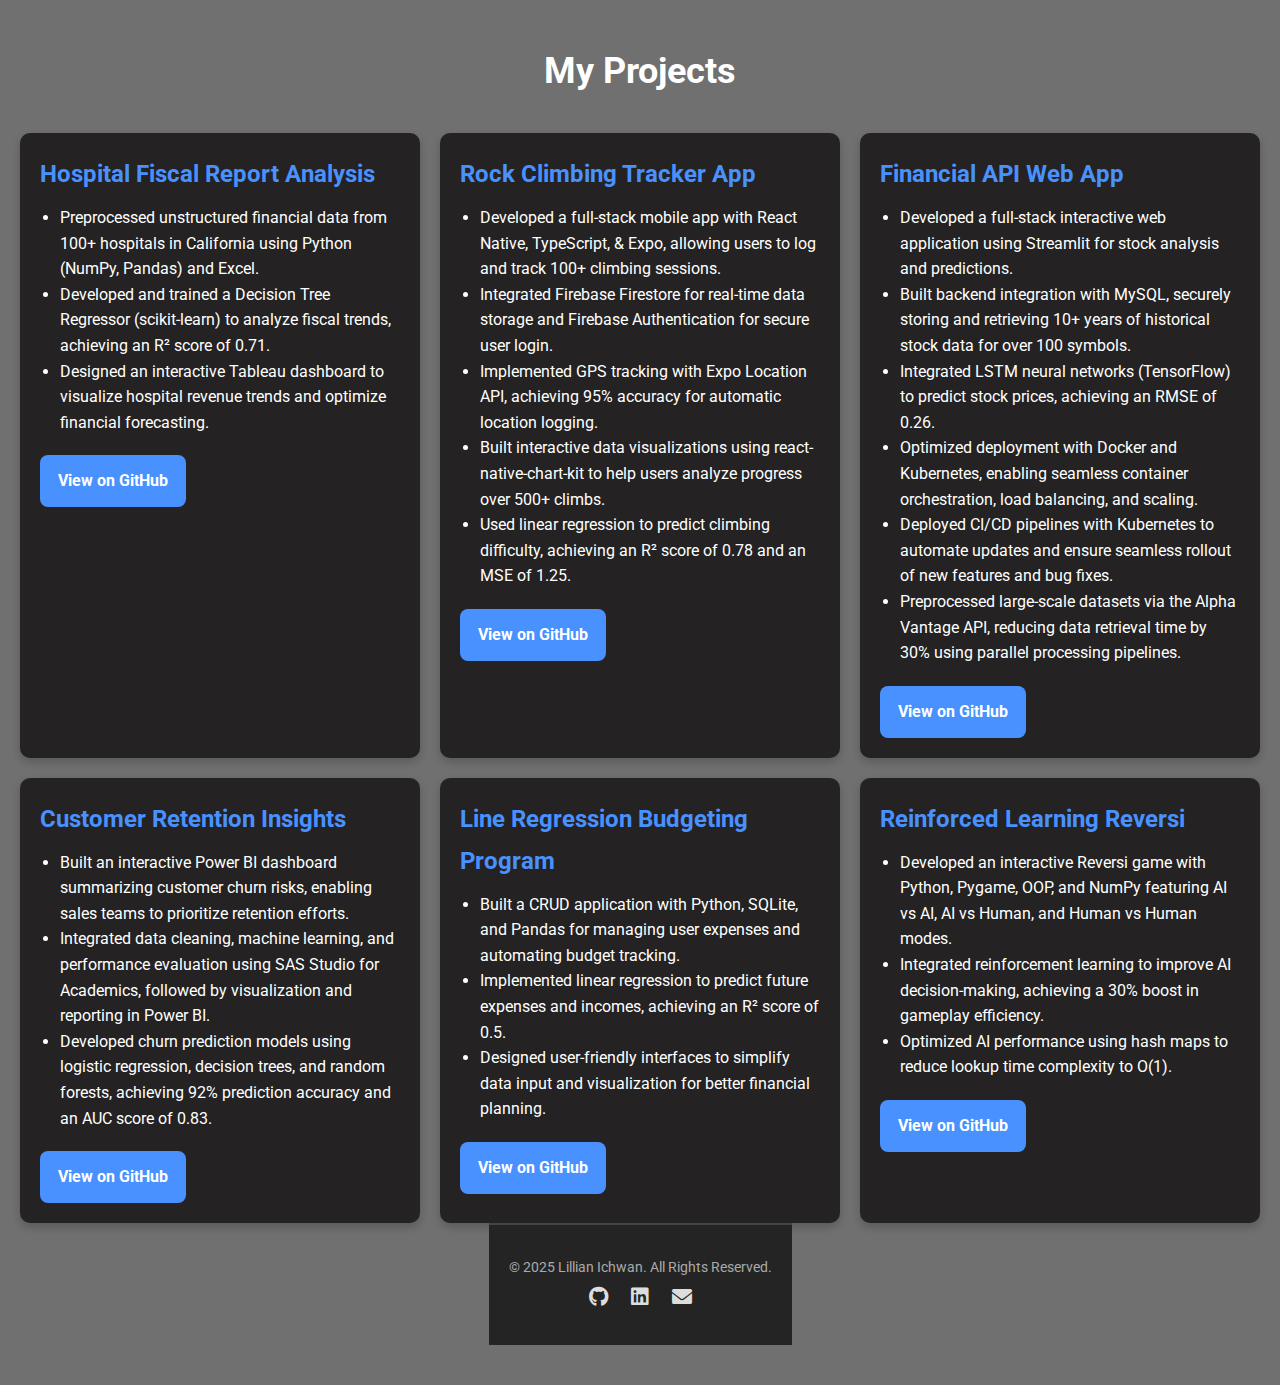
<file: Projects.html>
<!DOCTYPE html>
<html lang="en">
<head>
    <meta charset="UTF-8">
    <meta name="viewport" content="width=device-width, initial-scale=1.0">
    <title>Projects - Lillian Ichwan</title>
    <link rel="stylesheet" href="CSS style/Styles.css">
    <link href="https://fonts.googleapis.com/css2?family=Roboto:wght@400;500;700&display=swap" rel="stylesheet">
    <link href="https://cdnjs.cloudflare.com/ajax/libs/font-awesome/6.0.0-beta3/css/all.min.css" rel="stylesheet">

</head>
<body class="projects-page">
    <h1>My Projects</h1>
    <div class="projects-container">
        <!-- Hospital Fiscal Report Analysis -->
        <div class="project-card">
            <h2>Hospital Fiscal Report Analysis</h2>
            <ul class="project-details">
                <li>Preprocessed unstructured financial data from 100+ hospitals in California using Python (NumPy, Pandas) and Excel.</li>
                <li>Developed and trained a Decision Tree Regressor (scikit-learn) to analyze fiscal trends, achieving an R² score of 0.71.</li>
                <li>Designed an interactive Tableau dashboard to visualize hospital revenue trends and optimize financial forecasting.</li>
            </ul>
            <a href="https://github.com/Hichwan/Medical-Dataset" target="_blank" class="btn btn-primary">View on GitHub</a>
        </div>

        <!-- Rock Climbing Tracker App -->
        <div class="project-card">
            <h2>Rock Climbing Tracker App</h2>
            <ul class="project-details">
                <li>Developed a full-stack mobile app with React Native, TypeScript, & Expo, allowing users to log and track 100+ climbing sessions.</li>
                <li>Integrated Firebase Firestore for real-time data storage and Firebase Authentication for secure user login.</li>
                <li>Implemented GPS tracking with Expo Location API, achieving 95% accuracy for automatic location logging.</li>
                <li>Built interactive data visualizations using react-native-chart-kit to help users analyze progress over 500+ climbs.</li>
                <li>Used linear regression to predict climbing difficulty, achieving an R² score of 0.78 and an MSE of 1.25.</li>
            </ul>
            <a href="https://github.com/Hichwan/RockClimber" target="_blank" class="btn btn-primary">View on GitHub</a>
        </div>

        <!-- Financial API Web App -->
        <div class="project-card">
            <h2>Financial API Web App</h2>
            <ul class="project-details">
                <li>Developed a full-stack interactive web application using Streamlit for stock analysis and predictions.</li>
                <li>Built backend integration with MySQL, securely storing and retrieving 10+ years of historical stock data for over 100 symbols.</li>
                <li>Integrated LSTM neural networks (TensorFlow) to predict stock prices, achieving an RMSE of 0.26.</li>
                <li>Optimized deployment with Docker and Kubernetes, enabling seamless container orchestration, load balancing, and scaling.</li>
                <li>Deployed CI/CD pipelines with Kubernetes to automate updates and ensure seamless rollout of new features and bug fixes.</li>
                <li>Preprocessed large-scale datasets via the Alpha Vantage API, reducing data retrieval time by 30% using parallel processing pipelines.</li>
            </ul>
            <a href="https://github.com/Hichwan/Finance-API-Project" target="_blank" class="btn btn-primary">View on GitHub</a>
        </div>

        <!-- Telco Churn -->
        <div class="project-card">
            <h2>Customer Retention Insights</h2>
            <ul class="project-details">
                <li>Built an interactive Power BI dashboard summarizing customer churn risks, enabling sales teams to prioritize retention efforts.</li>
                <li>Integrated data cleaning, machine learning, and performance evaluation using SAS Studio for Academics, followed by visualization and reporting in Power BI.</li>
                <li>Developed churn prediction models using logistic regression, decision trees, and random forests, achieving 92% prediction accuracy and an AUC score of 0.83.</li>
            </ul>
            <a href="https://github.com/Hichwan/Finance-API-Project" target="_blank" class="btn btn-primary">View on GitHub</a>
        </div>

        <!-- Line Regression Budgeting Program -->
        <div class="project-card">
            <h2>Line Regression Budgeting Program</h2>
            <ul class="project-details">
                <li>Built a CRUD application with Python, SQLite, and Pandas for managing user expenses and automating budget tracking.</li>
                <li>Implemented linear regression to predict future expenses and incomes, achieving an R² score of 0.5.</li>
                <li>Designed user-friendly interfaces to simplify data input and visualization for better financial planning.</li>
            </ul>
            <a href="https://github.com/Hichwan/BudgetProgram" target="_blank" class="btn btn-primary">View on GitHub</a>
        </div>

        <!-- Reinforced Learning Reversi -->
        <div class="project-card">
            <h2>Reinforced Learning Reversi</h2>
            <ul class="project-details">
                <li>Developed an interactive Reversi game with Python, Pygame, OOP, and NumPy featuring AI vs AI, AI vs Human, and Human vs Human modes.</li>
                <li>Integrated reinforcement learning to improve AI decision-making, achieving a 30% boost in gameplay efficiency.</li>
                <li>Optimized AI performance using hash maps to reduce lookup time complexity to O(1).</li>
            </ul>
            <a href="https://github.com/Hichwan/Game-Reinforced-Learning" target="_blank" class="btn btn-primary">View on GitHub</a>
        </div>
    </div>
</body>
<footer class="footer">
    <p>&copy; 2025 Lillian Ichwan. All Rights Reserved.</p>
    <div class="social-icons">
        <a href="https://github.com/Hichwan" target="_blank"><i class="fab fa-github"></i></a>
        <a href="https://www.linkedin.com/in/lillian-ichwan/" target="_blank"><i class="fab fa-linkedin"></i></a>
        <a href="mailto:hitomi.ichwan@gmail.com"><i class="fas fa-envelope"></i></a>
    </div>
</footer>

</html>
</file>
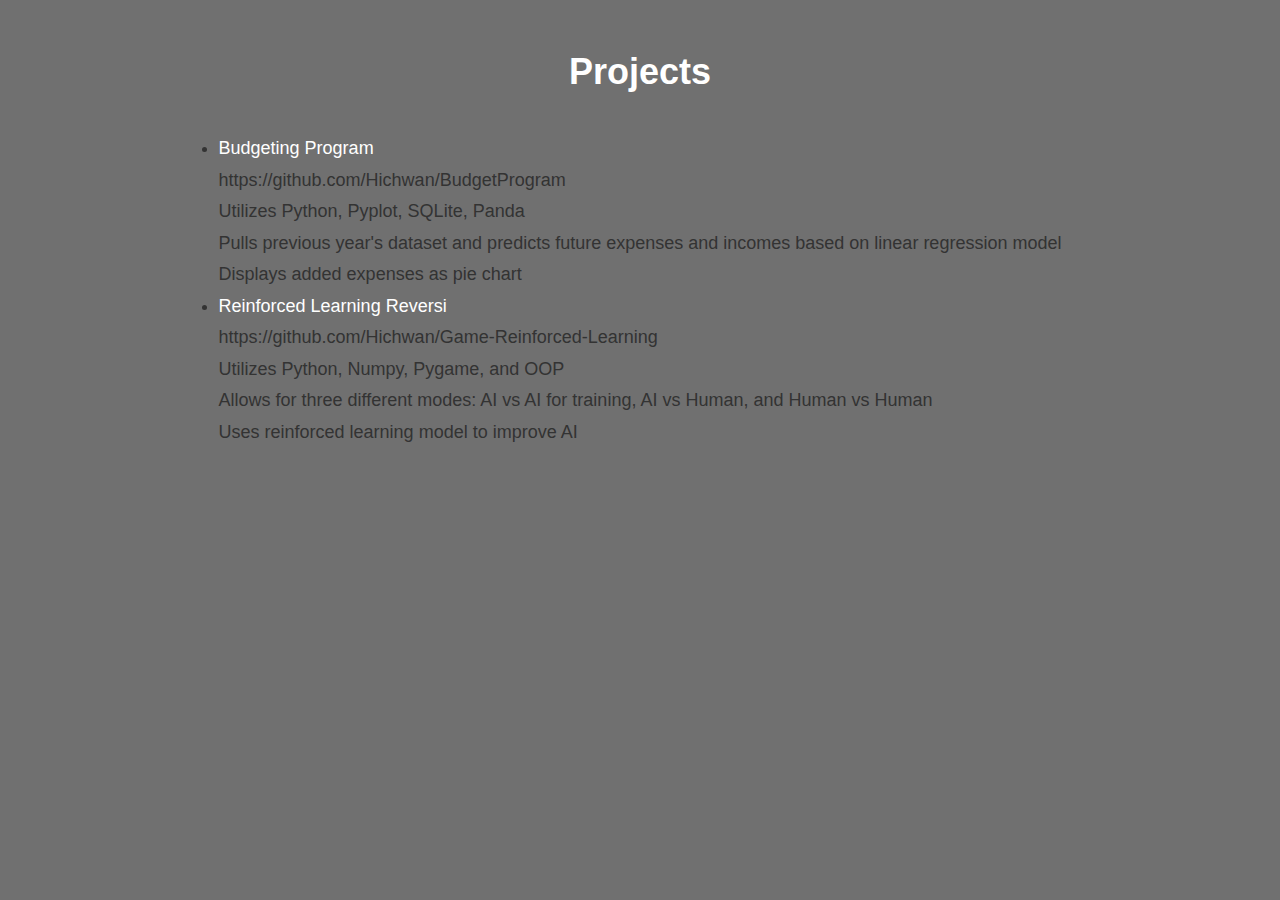
<file: Index/Projects.html>
<!--Projects-->
<html lang = "en">
    <head>
        <link rel ="stylesheet" href="../CSS style/Styles.css">
            <meta charset ="UTF-8">
            <title>Projects</title>
    </head>
        <body class = "projects-page">
            <h1>Projects</h1>
            <ul>
                <li><a href ="https://github.com/Hichwan/BudgetProgram" target="_blank" rel="noopener noreferrer">Budgeting Program</a></li>
                    <p>https://github.com/Hichwan/BudgetProgram <br> Utilizes Python, Pyplot, SQLite, Panda <br> Pulls previous year's dataset and predicts future expenses and incomes based on linear regression model 
                        <br> Displays added expenses as pie chart</p>
                <li><a href ="https://github.com/Hichwan/Game-Reinforced-Learning" target="_blank" rel="noopener noreferrer">Reinforced Learning Reversi</a></li>
                    <p>https://github.com/Hichwan/Game-Reinforced-Learning <br> Utilizes Python, Numpy, Pygame, and OOP <br> Allows for three different modes: AI vs AI for training, AI vs Human, and Human vs Human
                         <br> Uses reinforced learning model to improve AI</p>
                    
            </ul>
        </body>
</html>
</file>
<file: CSS style/Styles.css>
/* General Reset */
html {
    scroll-behavior: smooth;
}

* {
    box-sizing: border-box;
    margin: 0;
    padding: 0;
}

body {
    font-family: 'Roboto', sans-serif; /* Ensure Google Font inclusion */
    font-size: 18px; /* Slightly larger for better readability */
    line-height: 1.75;
    color: #333; /* Dark gray text for readability */
    background: #f9f9f9; /* Light background for contrast */
}

/* Links */
a {
    text-decoration: none;
    color: #ffffff;
    transition: color 0.3s ease, text-shadow 0.3s ease;
}

a:hover {
    color: #4891ff; /* Professional blue */
    text-shadow: 0 0 8px rgba(72, 145, 255, 0.5); /* Glow effect */
}

/* Navbar */
.navbar {
    background: #4d4d4d;
    color: #fff;
    padding: 20px;
    position: fixed;
    top: 0;
    width: 100%;
    z-index: 1000;
    transition: background 0.3s ease, padding 0.3s ease;
}

.navbar .container {
    display: flex;
    justify-content: space-between;
    align-items: center;
}

.navbar .main-menu ul {
    list-style-type: none;
    display: flex;
}

.navbar ul li a {
    padding: 8px 15px; /* Compact spacing */
    font-weight: 600;
    text-transform: uppercase; /* Cleaner look */
    letter-spacing: 1px; /* Slight letter-spacing */
    transition: color 0.3s ease;
}

.navbar ul li a:hover {
    color: #4891ff;
}

/* Hero Banner */
.hero-banner {
    background: linear-gradient(
            rgba(0, 0, 0, 0.7),
            rgba(0, 0, 0, 0.7)
        ),
        url("../Images/DSC01091.JPG") no-repeat center center; /* Fixed path */
    background-size: cover;
    height: 70vh;
    display: flex;
    justify-content: center;
    align-items: center;
    color: #fff;
    text-align: center;
    position: relative;
    padding: 20px;
}

.hero-banner::before {
    content: '';
    position: absolute;
    top: 0;
    left: 0;
    right: 0;
    bottom: 0;
    background: rgba(0, 0, 0, 0.7); /* Darker overlay for better readability */
    z-index: -1;
}

.banner-content h1 {
    font-size: 54px; /* Larger headline */
    font-weight: bold;
    text-shadow: 2px 2px 8px rgba(0, 0, 0, 0.7);
    margin-bottom: 20px;
}

.banner-content p {
    font-size: 20px;
    margin-top: 15px;
    text-shadow: 1px 1px 4px rgba(0, 0, 0, 0.6);
    line-height: 1.8;
}

/* Flex Section */
.flex-section {
    display: flex;
    justify-content: center; /* Center the flex-container horizontally */
    padding: 40px 20px;
    background: linear-gradient(135deg, #f9f9f9, #e8e8e8); /* Subtle gradient */
    border-top: 1px solid #ddd;
    border-bottom: 1px solid #ddd;
}

/* Flex Container */
.flex-container {
    display: flex;
    flex-wrap: wrap; /* Allow items to wrap to the next line on smaller screens */
    justify-content: center; /* Center all items within the container */
    gap: 20px; /* Space between flex items */
    max-width: 1200px;
    width: 100%;
    margin: 0 auto;
}

.flex-item {
    background-color: #ffffff;
    color: #333;
    border-radius: 10px;
    padding: 20px;
    box-shadow: 0 4px 8px rgba(0, 0, 0, 0.1);
    flex: 1 1 calc(33% - 20px);
    max-width: 400px;
    text-align: left;
    transition: transform 0.2s ease, box-shadow 0.3s ease;
}

.flex-item h1 {
    font-size: 22px;
    margin-bottom: 15px;
    font-weight: 700; /* Bold for emphasis */
}

.flex-item ul {
    list-style: disc;
    margin-left: 20px;
    line-height: 1.6;
}

.flex-item:hover {
    transform: scale(1.03);
    box-shadow: 0 6px 12px rgba(0, 0, 0, 0.2);
}

/* Contact Section */
.contact-section {
    padding: 40px;
    background-color: #333; /* Dark background */
    color: white;
    text-align: center; /* Center text inside the section */
    margin-top: 40px;
    border-top: 2px solid #444;
}

.contact-section h2 {
    font-size: 36px;
    margin-bottom: 20px;
    color: #4891ff; /* Highlighted title */
}

.contact-section form {
    max-width: 600px; /* Set a maximum width for the form */
    margin: 0 auto; /* Center the form horizontally */
    text-align: left; /* Left-align the form labels and inputs */
}

.contact-section .form-group {
    margin-bottom: 20px;
}

.contact-section label {
    display: block;
    font-size: 18px;
    margin-bottom: 8px;
}

.contact-section input,
.contact-section textarea {
    width: 100%;
    padding: 10px;
    font-size: 16px;
    border: 1px solid #ccc;
    border-radius: 4px;
    background-color: #f9f9f9;
}

.contact-section textarea {
    resize: vertical;
}

.contact-section button {
    display: block; /* Ensure the button is block-level and centered */
    margin: 20px auto 0; /* Center button horizontally */
    padding: 12px 20px;
    font-size: 18px;
    background-color: #4891ff;
    color: white;
    border: none;
    border-radius: 4px;
    cursor: pointer;
    transition: background-color 0.3s ease;
}

.contact-section button:hover {
    background-color: #357bbd;
}

/* Projects Page */
.projects-page {
    display: flex;
    flex-direction: column;
    align-items: center;
    padding: 40px 20px;
    background-color: #707070; /* Dark gray */
}

.projects-page h1 {
    font-size: 36px;
    color: white;
    margin-bottom: 30px;
}

/* Project Cards */
.projects-container {
    display: flex;
    flex-wrap: wrap; /* Allow cards to wrap to the next line */
    justify-content: center; /* Center-align cards */
    gap: 20px; /* Add space between the cards */
}

.project-card {
    background-color: #242222;
    color: white;
    border-radius: 10px;
    padding: 20px;
    flex: 1 1 calc(33% - 40px); /* Take 1/3 of the row, with gaps */
    max-width: 400px; /* Limit the maximum width */
    box-shadow: 0 4px 8px rgba(0, 0, 0, 0.2);
    transition: transform 0.3s ease, box-shadow 0.3s ease;
}

.project-card:hover {
    transform: scale(1.05); /* Slight zoom on hover */
    box-shadow: 0 6px 12px rgba(0, 0, 0, 0.3);
}

.project-card h2 {
    font-size: 24px;
    margin-bottom: 10px;
    color: #4891ff;
}

.project-card ul {
    list-style: disc;
    margin-left: 20px;
    font-size: 16px;
    line-height: 1.6;
}

.project-card a {
    display: inline-block; /* Make the button behave consistently */
    margin-top: 20px;
    padding: 10px 15px;
    background-color: #4891ff;
    color: white;
    border-radius: 5px;
    font-size: 16px;
    font-weight: bold;
    text-decoration: none;
    transition: background-color 0.3s ease;
}

.project-card a:hover {
    background-color: #357bbd;
}


/* Buttons */
.project-card a {
    text-decoration: none;
    color: white;
    background-color: #4891ff;
    padding: 12px 18px;
    border-radius: 8px;
    font-size: 16px;
    font-weight: bold;
    transition: background-color 0.3s ease, transform 0.2s ease;
}

.project-card a:hover {
    background-color: #357bbd;
    transform: translateY(-2px); /* Subtle lift */
    box-shadow: 0 4px 8px rgba(0, 0, 0, 0.15); /* Shadow effect */
}

/* Footer */
.footer {
    background: #242424;
    color: #aaa;
    text-align: center;
    padding: 30px 20px;
    font-size: 14px;
    border-top: 2px solid #444;
}

.footer .social-icons a {
    font-size: 20px;
    margin: 0 10px;
    color: #ddd;
    transition: color 0.3s ease, transform 0.3s ease;
}

.footer .social-icons a:hover {
    color: #4891ff;
    transform: scale(1.2);
}

/* Responsive Design */
@media (max-width: 768px) {
    .flex-item {
        flex: 1 1 100%;
        max-width: 100%;
    }
    .navbar .main-menu ul {
        flex-direction: column;
        gap: 10px;
    }

    .project-card {
        flex: 1 1 100%; /* Full width for smaller screens */
        max-width: 100%; /* Remove maximum width */
    }

    .projects-container {
        gap: 15px; /* Reduce gap between cards on smaller screens */
    }

    .contact-section {
        padding: 20px; /* Reduce padding on smaller screens */
    }

    .hero-banner {
        height: auto; /* Allow the height to adjust */
        padding: 40px 20px;
        text-align: center;
    }
    .banner-content h1 {
        font-size: 32px;
    }

    .banner-content p {
        font-size: 16px;
    }
}
</file>
